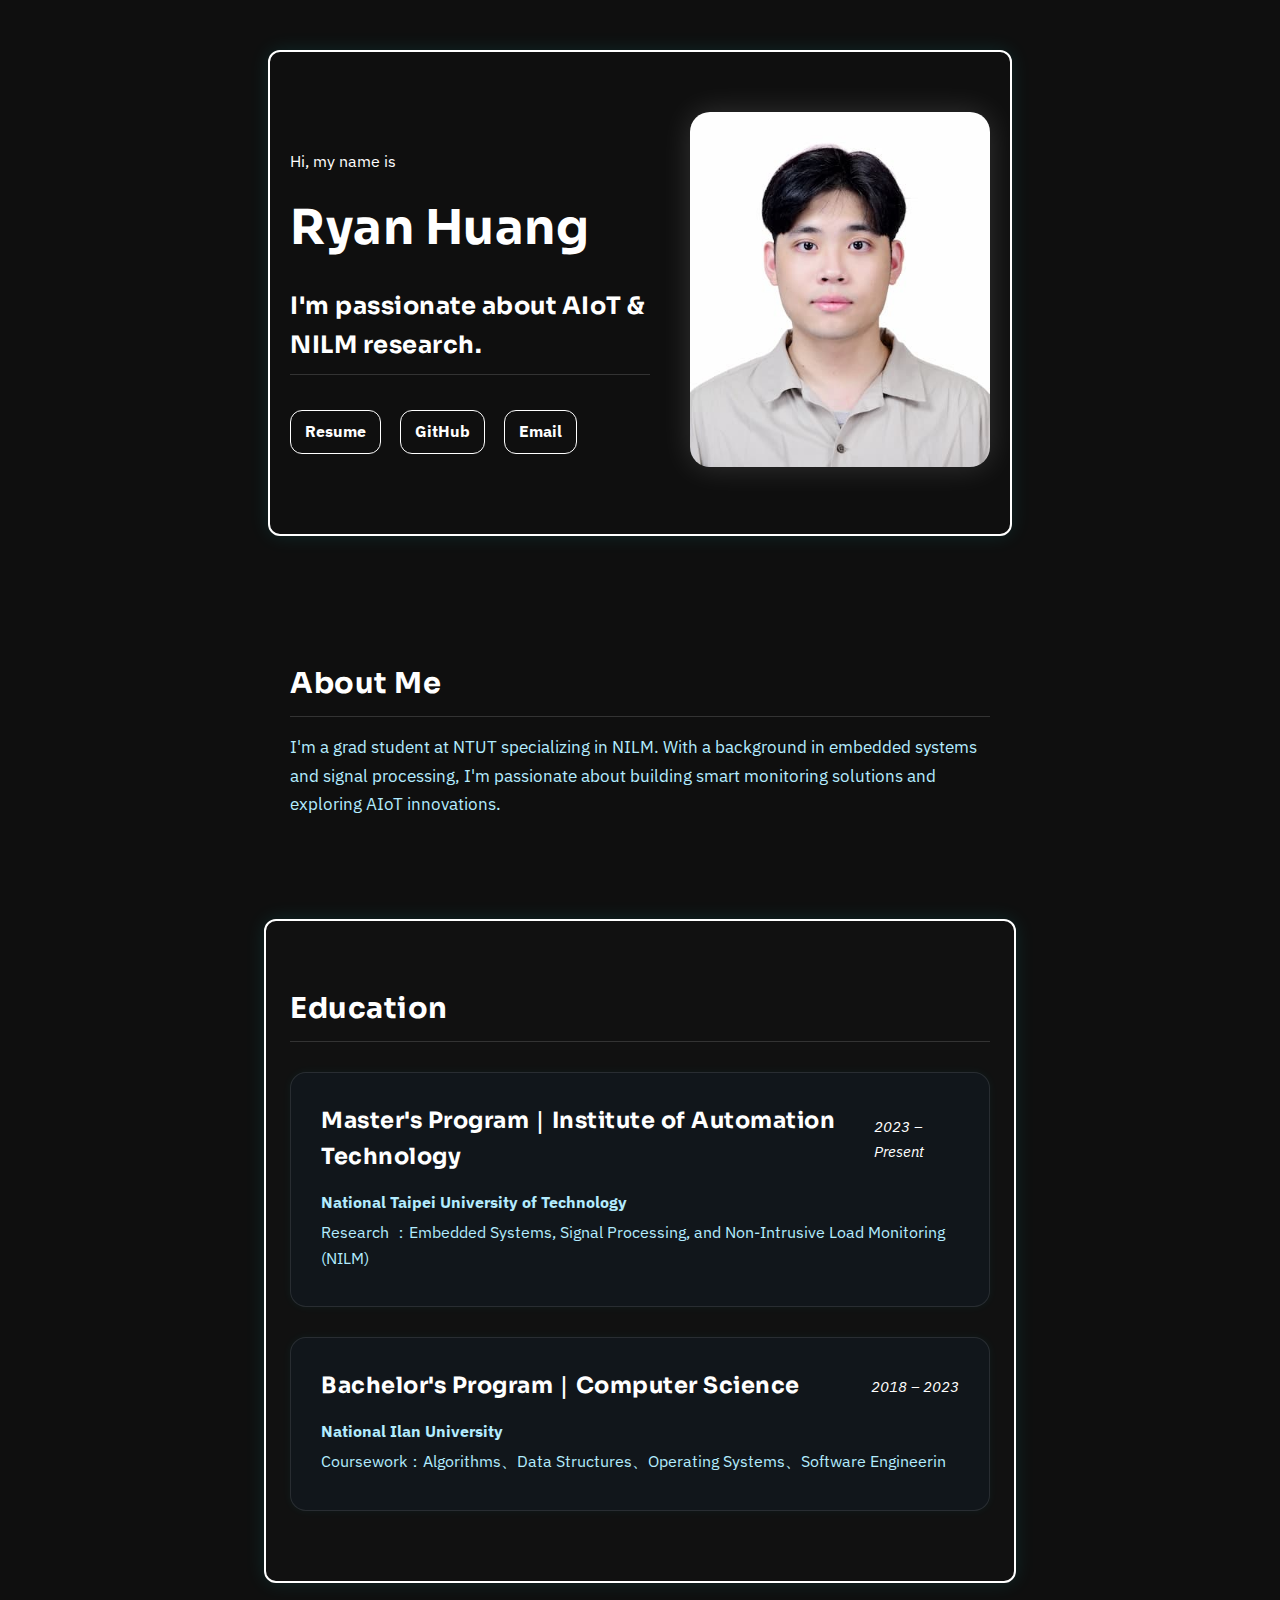
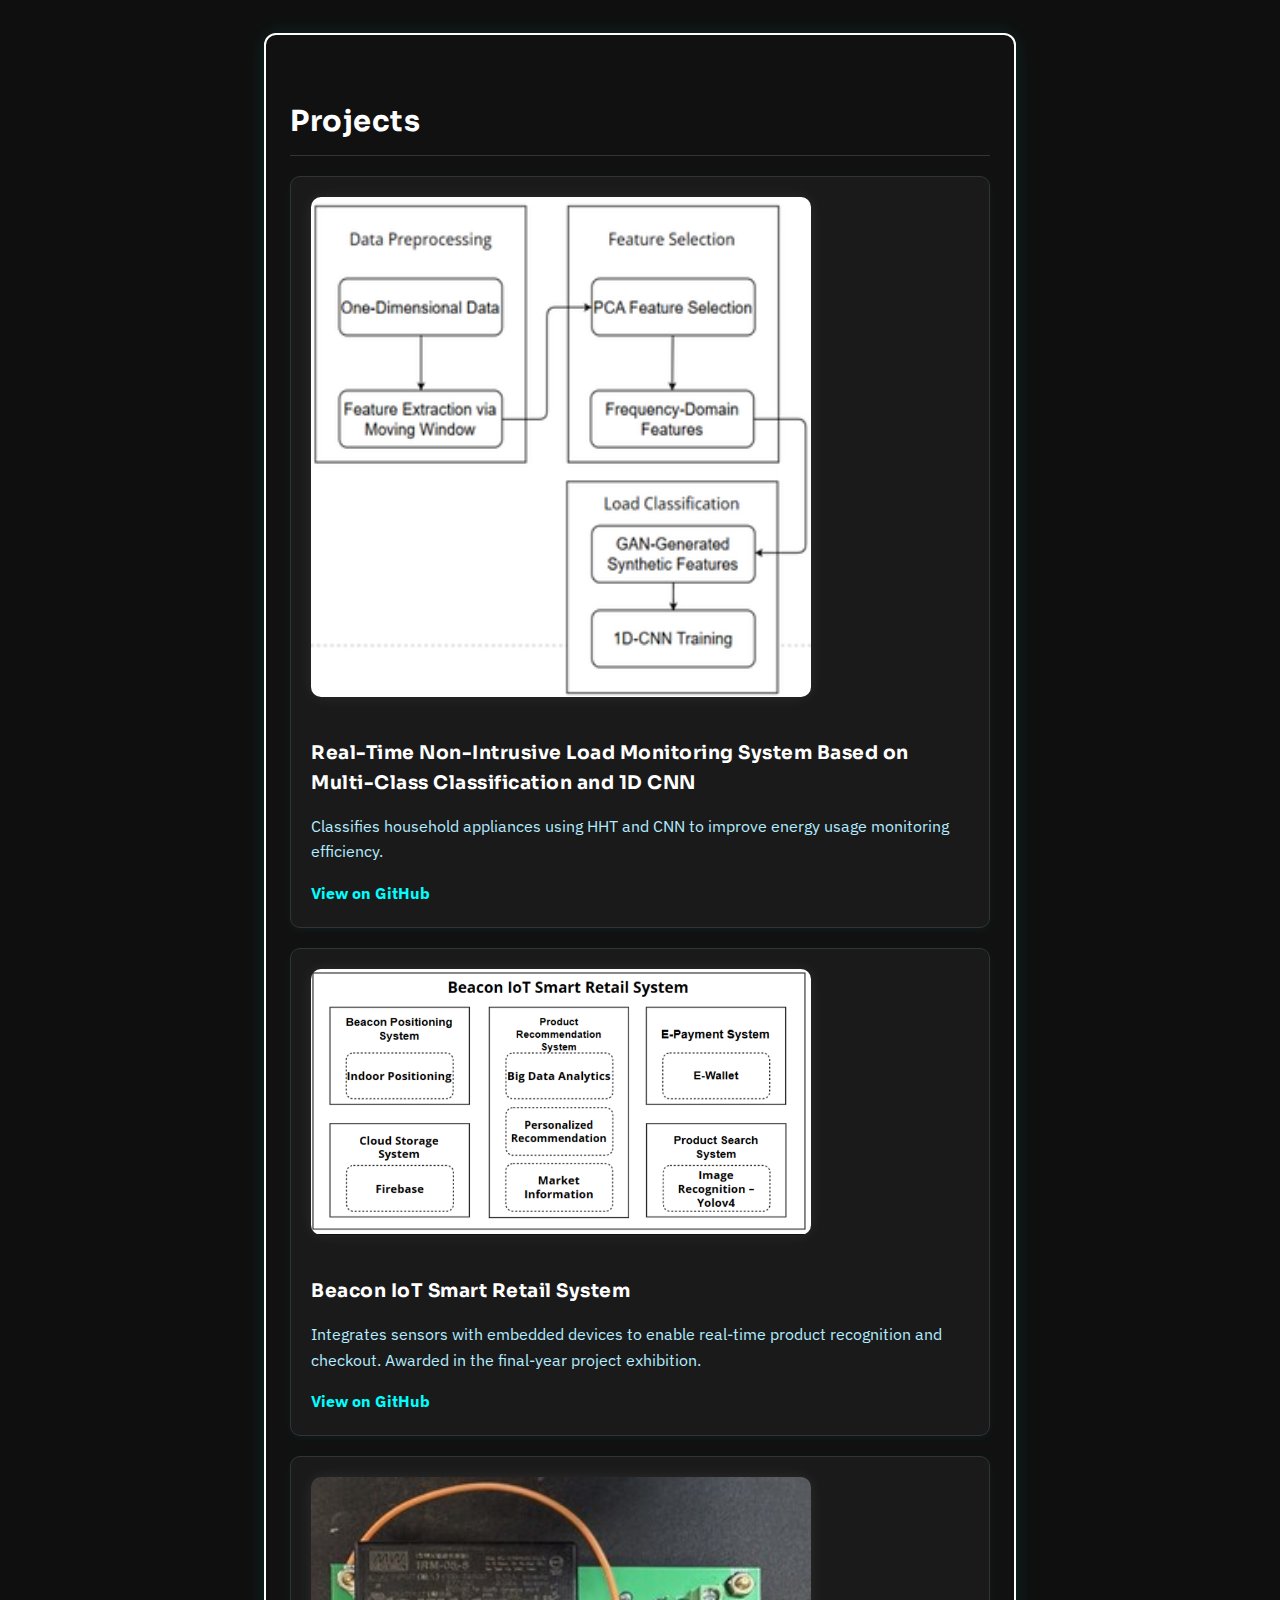
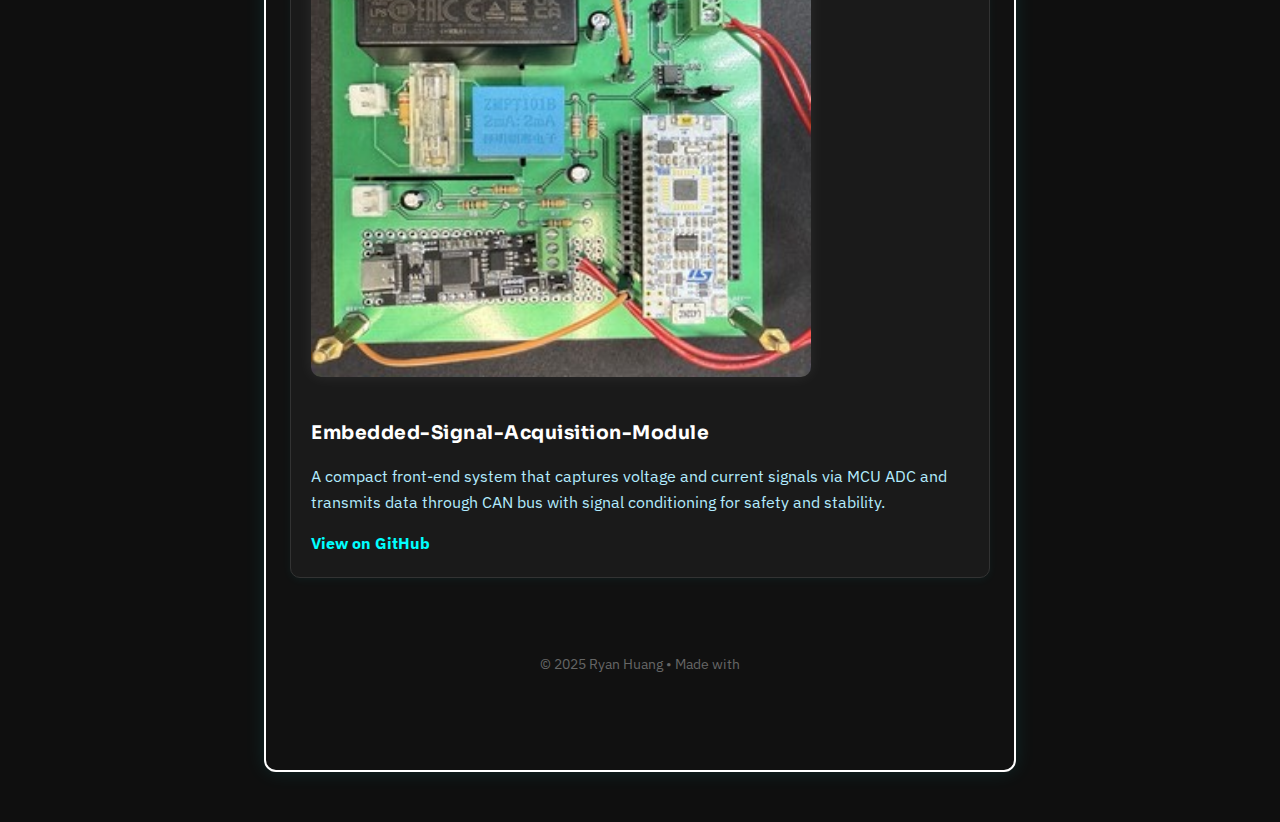
<file: index.html>
<!DOCTYPE html>
<html lang="zh-Hant">
<head>
  <meta charset="UTF-8" />
  <meta name="viewport" content="width=device-width, initial-scale=1.0">
  <title>Ryan Huang</title>
  <link rel="stylesheet" href="css/style.css" />
</head>
<body>

<section id="hero">
  <div class="hero-container">
    
    <div class="hero-text">
      <p>Hi, my name is</p>
      <h1>Ryan Huang</h1>
      <h2>I'm passionate about AIoT & NILM research.</h2>
      <div class="hero-links">
        <a href="assets/Resume.pdf" download class="btn">Resume</a>
        <a href="https://github.com/ryanhuang0212" target="_blank">GitHub</a>
        <a href="mailto:ryanhuang0212@gmail.com">Email</a>
      </div>
    </div>

    <div class="hero-image">
      <img src="assets/Me.jpg" alt="My life">
    </div>
  </div>
</section>

  <section id="about">
    <h2>About Me</h2>
    <p>
      I'm a grad student at NTUT specializing in NILM. With a background in embedded systems and signal processing, I'm passionate about building smart monitoring solutions and exploring AIoT innovations.
    </p>
  </section>

  <section id="Education">
  <h2>Education</h2>

  <div class="info-card">
    <div class="card-header">
      <h3>Master's Program｜Institute of Automation Technology</h3>
      <span class="year">2023 – Present</span>
    </div>
    <p><strong>National Taipei University of Technology</strong></p>
    <p>Research ：Embedded Systems, Signal Processing, and Non-Intrusive Load Monitoring (NILM)</p>
  </div>

  <div class="info-card">
    <div class="card-header">
      <h3>Bachelor's Program｜Computer Science</h3>
      <span class="year">2018 – 2023</span>
    </div>
    <p><strong>National Ilan University</strong></p>
    <p>Coursework：Algorithms、Data Structures、Operating Systems、Software Engineerin</p>
  </div>
</section>

  <section id="projects">
    <h2>Projects</h2>

<div class="project-card">
  <img src="assets/NILM.png" alt="NILM Project" class="project-img">
  <h3>Real-Time Non-Intrusive Load Monitoring System Based on Multi-Class Classification and 1D CNN</h3>
  <p>Classifies household appliances using HHT and CNN to improve energy usage monitoring efficiency.</p>
  <a href="https://github.com/Ryanhuang0212/NILM-Feature" target="_blank">View on GitHub</a>
</div>

<div class="project-card">
  <img src="assets/Beacon.png" alt="AIoT Project" class="project-img">
  <h3>Beacon IoT Smart Retail System</h3>
  <p>Integrates sensors with embedded devices to enable real-time product recognition and checkout. Awarded in the final-year project exhibition.</p>
  <a href="https://github.com/Ryanhuang0212/Smart-Sensor-System-for-Unmanned-Store" target="_blank">View on GitHub</a>
</div>

<div class="project-card">
  <img src="assets/ADC.jpg" alt="Embedded system Project" class="project-img">
  <h3>Embedded-Signal-Acquisition-Module</h3>
  <p>A compact front-end system that captures voltage and current signals via MCU ADC and transmits data through CAN bus with signal conditioning for safety and stability.</p>
  <a href="https://github.com/Ryanhuang0212/Embedded-Signal-Acquisition-Module" target="_blank">View on GitHub</a>
</div>

<footer>
  <p>&copy; 2025 Ryan Huang • Made with </p>
</footer>

</body>
</html>
</file>
<file: css/style.css>
@import url('https://fonts.googleapis.com/css2?family=IBM+Plex+Sans:wght@400;600&family=Sora:wght@400;700&display=swap');

:root {
  --bg: #0f0f0f;
  --fg: #b3ecff;
  --subtext: #ffffff;
  --accent: #ffffff;
}

html {
  scroll-behavior: smooth;
}

#about {
  background: transparent;
  border: none;
  box-shadow: none;
  padding: 40px 20px;
  max-width: 700px;
  margin: 60px auto;
}

#about h2 {
  font-size: 1.8em;
  color: var(--accent);
  margin-bottom: 16px;
}

#about p {
  margin: 0;
  line-height: 1.7;
  color: var(--fg);
  font-size: 1.05em;
}

body {
  margin: 0;
  padding: 0;
  background-color: var(--bg);
  color: var(--fg);
  font-family: 'IBM Plex Sans', 'Sora', 'Helvetica Neue', Arial, sans-serif;
  line-height: 1.6;
}

header {
  background: #111;
  color: var(--fg);
  text-align: center;
  padding: 60px 20px 30px;
  border-bottom: 2px solid #222;
}

h1, h2, h3 {
  font-family: 'Sora', sans-serif;
  font-weight: 700;
  letter-spacing: 0.5px;
}

p, a, li, span {
  font-family: 'IBM Plex Sans', sans-serif;
  font-weight: 400;
}

h1 {
  font-size: 2.8em;
  margin-bottom: 0.3em;
  color: var(--accent);
}

header p {
  font-size: 1.2em;
  color: var(--subtext);
}

nav {
  margin-top: 20px;
}

nav a {
  color: #f1f1f1;
  margin: 0 15px;
  text-decoration: none;
  font-weight: 500;
  transition: color 0.3s, letter-spacing 0.3s;
}

nav a:hover {
  color: var(--accent);
  letter-spacing: 1px;
}

section {
  max-width: 700px;        /* 原本 800px */
  padding: 40px 24px; 
  margin: 50px auto;
  background: #111;
  border: 2px solid var(--accent);
  border-radius: 12px;
  box-shadow: 0 0 20px rgba(0, 255, 255, 0.1);
  transition: transform 0.3s ease;
}

section:hover {
  transform: translateY(-4px);
}

section h2 {
  font-size: 1.8em;
  color: var(--accent);
  margin-bottom: 20px;
  border-bottom: 1px solid #333;
  padding-bottom: 10px;
}

.project-card {
  background: #1a1a1a;
  border: 1px solid #333;
  border-radius: 10px;
  padding: 20px;
  margin: 20px 0;
  box-shadow: 0 2px 10px rgba(0,255,255,0.05);
}

.project-card h3 {
  color: var(--accent);
  margin-bottom: 10px;
}

.project-card a {
  color: #00ffff;
  text-decoration: none;
  font-weight: bold;
  transition: color 0.3s, letter-spacing 0.3s;
}

.project-card a:hover {
  text-decoration: underline;
  letter-spacing: 1px;
}

.project-card img.project-img {
  width: 100%;
  max-width: 500px;
  height: auto;
  border-radius: 10px;
  margin-bottom: 15px;
  box-shadow: 0 0 15px rgba(255, 255, 255, 0.08);
}

footer {
  text-align: center;
  font-size: 0.9em;
  padding: 40px 0;
  background-color: #111;
  color: #666;
}

.profile-img {
  width: 160px;
  border-radius: 50%;
  margin: 20px auto;
  display: block;
  border: 3px solid #00cfff;
  box-shadow: 0 0 10px rgba(0, 255, 255, 0.3);
}

.info-card {
  background-color: #11161b;
  border: 1px solid rgba(255, 255, 255, 0.1);
  border-radius: 16px;
  padding: 30px;
  margin: 30px 0;
  color: #eee;
  box-shadow: 0 0 10px rgba(0, 255, 255, 0.05);
}

.card-header {
  display: flex;
  justify-content: space-between;
  align-items: center;
  margin-bottom: 15px;
}

.card-header h3 {
  margin: 0;
  color: var(--accent);
  font-size: 1.4em;
}

.year {
  color: var(--subtext);
  font-size: 0.95em;
  font-style: italic;
}

.info-card p {
  margin: 0.3em 0;
  color: var(--fg);
}

#hero {
  padding: 60px 20px;
  background-color: var(--bg);
  color: var(--fg);
}

.hero-container {
  display: flex;
  flex-direction: row;
  align-items: center;
  justify-content: space-between;
  max-width: 1100px;
  margin: auto;
  flex-wrap: wrap;
  gap: 40px;
}

.hero-text {
  flex: 1;
  min-width: 280px;
}

.hero-text p {
  font-size: 1em;
  color: var(--subtext);
}

.hero-text h1 {
  font-size: 3em;
  color: var(--accent);
  margin: 10px 0;
}

.hero-text h2 {
  font-size: 1.5em;
  color: var(--subtext);
  margin-bottom: 20px;
}

.hero-links a {
  display: inline-block;
  margin-right: 15px;
  margin-top: 15px;
  color: var(--accent);
  text-decoration: none;
  font-weight: bold;
  border: 1px solid var(--accent);
  padding: 8px 14px;
  border-radius: 12px;
  transition: all 0.3s;
}

.hero-links a:hover {
  background: var(--accent);
  color: var(--bg);
}

.hero-image img {
  max-width: 300px;
  border-radius: 20px;
  box-shadow: 0 0 30px rgba(255, 255, 255, 0.15);
  transition: transform 0.3s ease;
}

.hero-image img:hover {
  transform: scale(1.03);
}

@media (max-width: 768px) {
  .hero-container {
    flex-direction: column;
    text-align: center;
  }

  .hero-image img {
    margin-top: 20px;
  }
}
</file>
